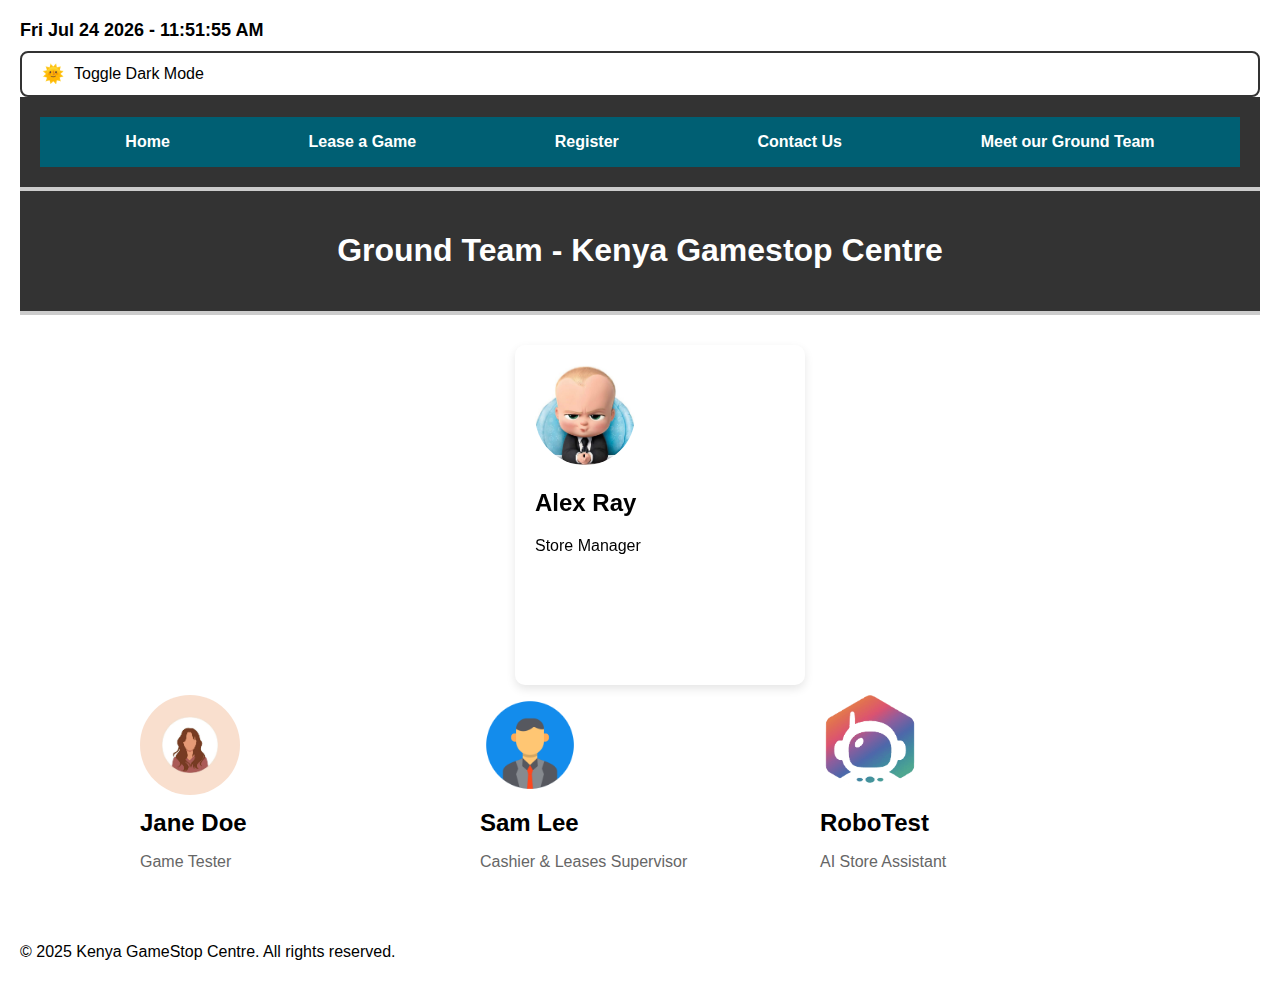
<file: index.html>
<!DOCTYPE html>
<html lang="en">
<!--head element -->
<head>
  <meta charset="UTF-8">
  <title>Ground Team - Kenya Gamestop Centre</title>
  <link rel="stylesheet" href="csslab.css">
  <link rel="stylesheet" href="gamesstyles.css">
  <link rel="stylesheet" href="javastyle.css">
</head>

<!--body element -->
<body onload="startClock()">

<div id="topBar">
    <div id="clock">Loading time...</div>
    <button onclick="toggleDarkMode()">
      <span class="icon" id="modeIcon">🌞</span>
      Toggle Dark Mode
    </button>
  </div>

  <script src="204534_main.js"></script>

<header>
    <nav>
      <a href="gameindex.html">Home</a>
      <a href="gamelease.html">Lease a Game</a>
      <a href="gameregister.html">Register</a>
      <a href="gamecontact.html">Contact Us</a>
      <a href="index.html">Meet our Ground Team</a>
    </nav>
  </header>
<!--heading one div -->
  <div class="header">
    <h1>Ground Team - Kenya Gamestop Centre</h1>
  </div>

<!--div for the flip card;  card for 3D, inner for rotating element-->
  <div class="lead-container">
    <div class="flip-card">
      <div class="flip-card-inner">
        <div class="flip-card-front">
          <img src="boss.jpg" alt="Lead Developer">
          <h2>Alex Ray</h2>
          <p>Store Manager</p>
        </div>
        <div class="flip-card-back">
          <h2>Alex Ray</h2>
          <p>10 years of experience in inventory management. No stone unturned!</p>
        </div>
      </div>
    </div>
  </div>

<!--div for the team cards; smae class for all of them-->
  <div class="team">
    <div class="card">
      <img src="woman.jpg" alt="Dev 1">
      <h2>Jane Doe</h2>
      <p>Game Tester</p>
    </div>

    <div class="card">
      <img src="man.png" alt="Dev 2">
      <h2>Sam Lee</h2>
      <p>Cashier & Leases Supervisor</p>
    </div>

    <div class="card">
      <img src="robot.png" alt="Dev 3">
      <h2>RoboTest</h2>
      <p>AI Store Assistant</p>
    </div>

   <div style="clear: both;"></div> 
  </div>

 <footer>
    <p>&copy; 2025 Kenya GameStop Centre. All rights reserved.</p>
  </footer>
</body>
</html>
</file>
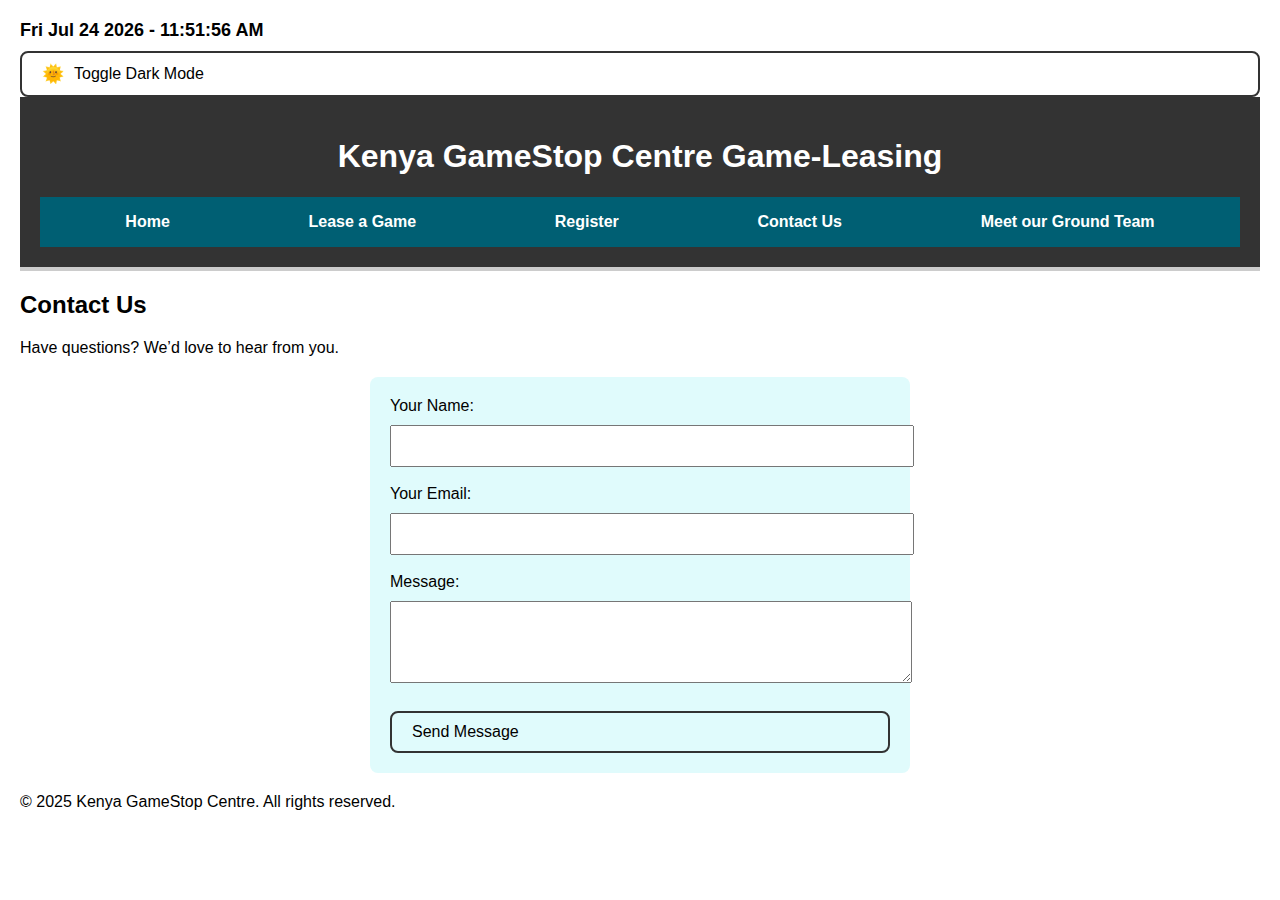
<file: gamecontact.html>
<!DOCTYPE html>
<html lang="en">
<head>
  <meta charset="UTF-8">
  <title>Contact Us | Kenya GameStop Centre</title>
<link rel="stylesheet" href="gamesstyles.css">
<link rel="stylesheet" href="javastyle.css">
</head>
<body onload="startClock()">

<div id="topBar">
    <div id="clock">Loading time...</div>
    <button onclick="toggleDarkMode()">
      <span class="icon" id="modeIcon">🌞</span>
      Toggle Dark Mode
    </button>
  </div>

  <script src="204534_main.js"></script>

  <header>
    <h1>Kenya GameStop Centre Game-Leasing</h1>
    <nav>
      <a href="gameindex.html">Home</a>
      <a href="gamelease.html">Lease a Game</a>
      <a href="gameregister.html">Register</a>
      <a href="gamecontact.html">Contact Us</a>
      <a href="index.html">Meet our Ground Team</a>
    </nav>
  </header>

  <main>
    <h2>Contact Us</h2>
    <p>Have questions? We’d love to hear from you.</p>
    <form action="#" method="post">
      <label for="name">Your Name:</label>
      <input type="text" id="name" name="name" required><br>

      <label for="email">Your Email:</label>
      <input type="email" id="email" name="email" required><br>

      <label for="message">Message:</label><br>
      <textarea id="message" name="message" rows="4" cols="40" required></textarea><br>

      <button type="submit">Send Message</button>
    </form>
  </main>

  <footer>
    <p>&copy; 2025 Kenya GameStop Centre. All rights reserved.</p>
  </footer>
</body>
</html>
</file>
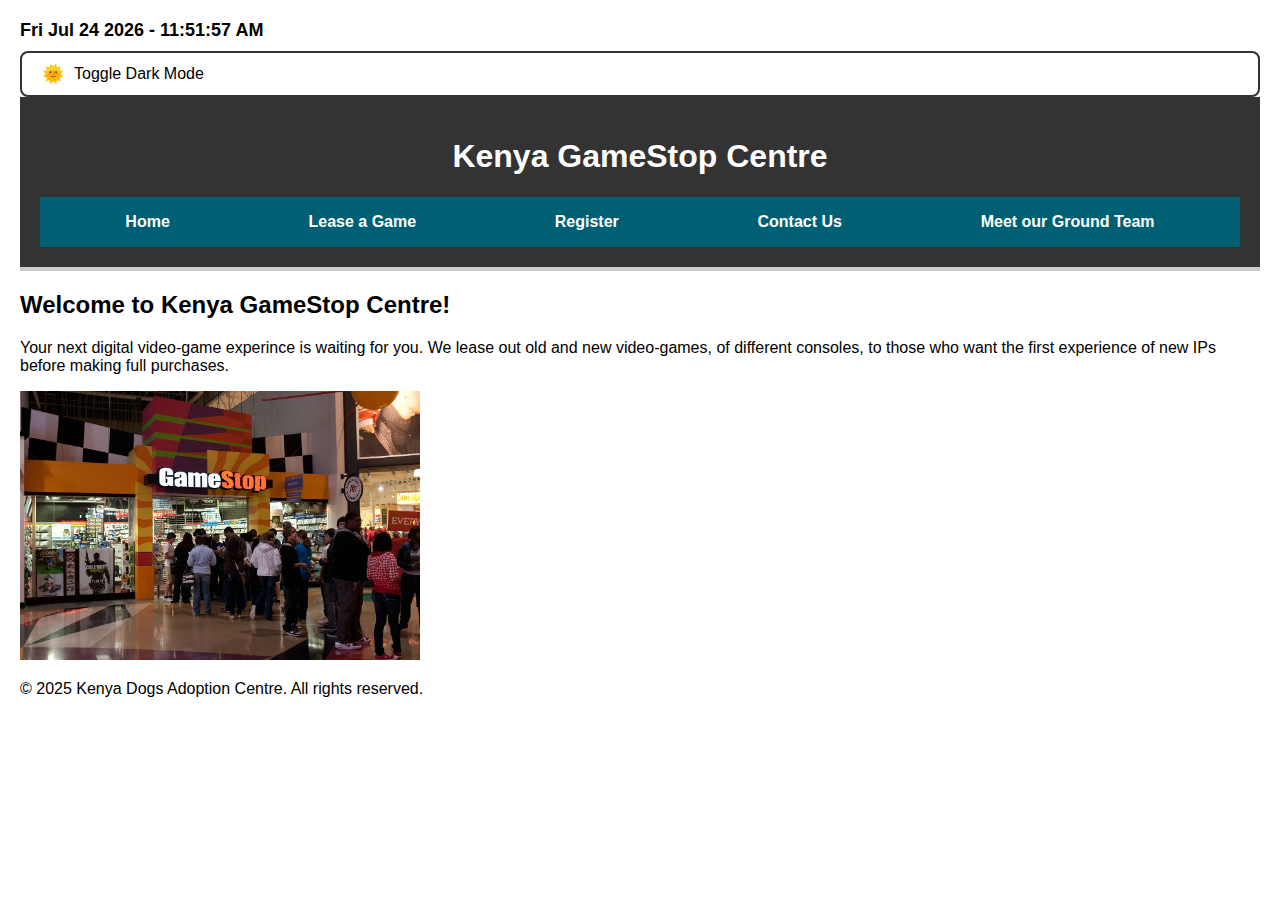
<file: gameindex.html>
<!DOCTYPE html>
<!DOCTYPE html>
<html lang="en">
<head>
  <meta charset="UTF-8">
  <title>Home | Kenya GameStop Centre</title>
<link rel="stylesheet" href="gamesstyles.css">
<link rel="stylesheet" href="javastyle.css">
</head>
<body onload="startClock()">

<div id="topBar">
    <div id="clock">Loading time...</div>
    <button onclick="toggleDarkMode()">
      <span class="icon" id="modeIcon">🌞</span>
      Toggle Dark Mode
    </button>
  </div>

  <script src="204534_main.js"></script>

  <header>
    <h1>Kenya GameStop Centre</h1>
    <nav>
      <a href="gameindex.html">Home</a>
      <a href="gamelease.html">Lease a Game</a>
      <a href="gameregister.html">Register</a>
      <a href="gamecontact.html">Contact Us</a>
      <a href="index.html">Meet our Ground Team</a>
    </nav>
  </header>

  <main>
    <section>
      <h2>Welcome to Kenya GameStop Centre!</h2>
      <p>Your next digital video-game experince is waiting for you. We lease out old and new video-games, of different consoles, to those who want the first experience of new IPs before making full purchases.</p>
      <img src="gamestop-storefront-photo_1280.jpg" width="400">
    </section>
  </main>

  <footer>
    <p>&copy; 2025 Kenya Dogs Adoption Centre. All rights reserved.</p>
  </footer>
</body>
</html>
</file>
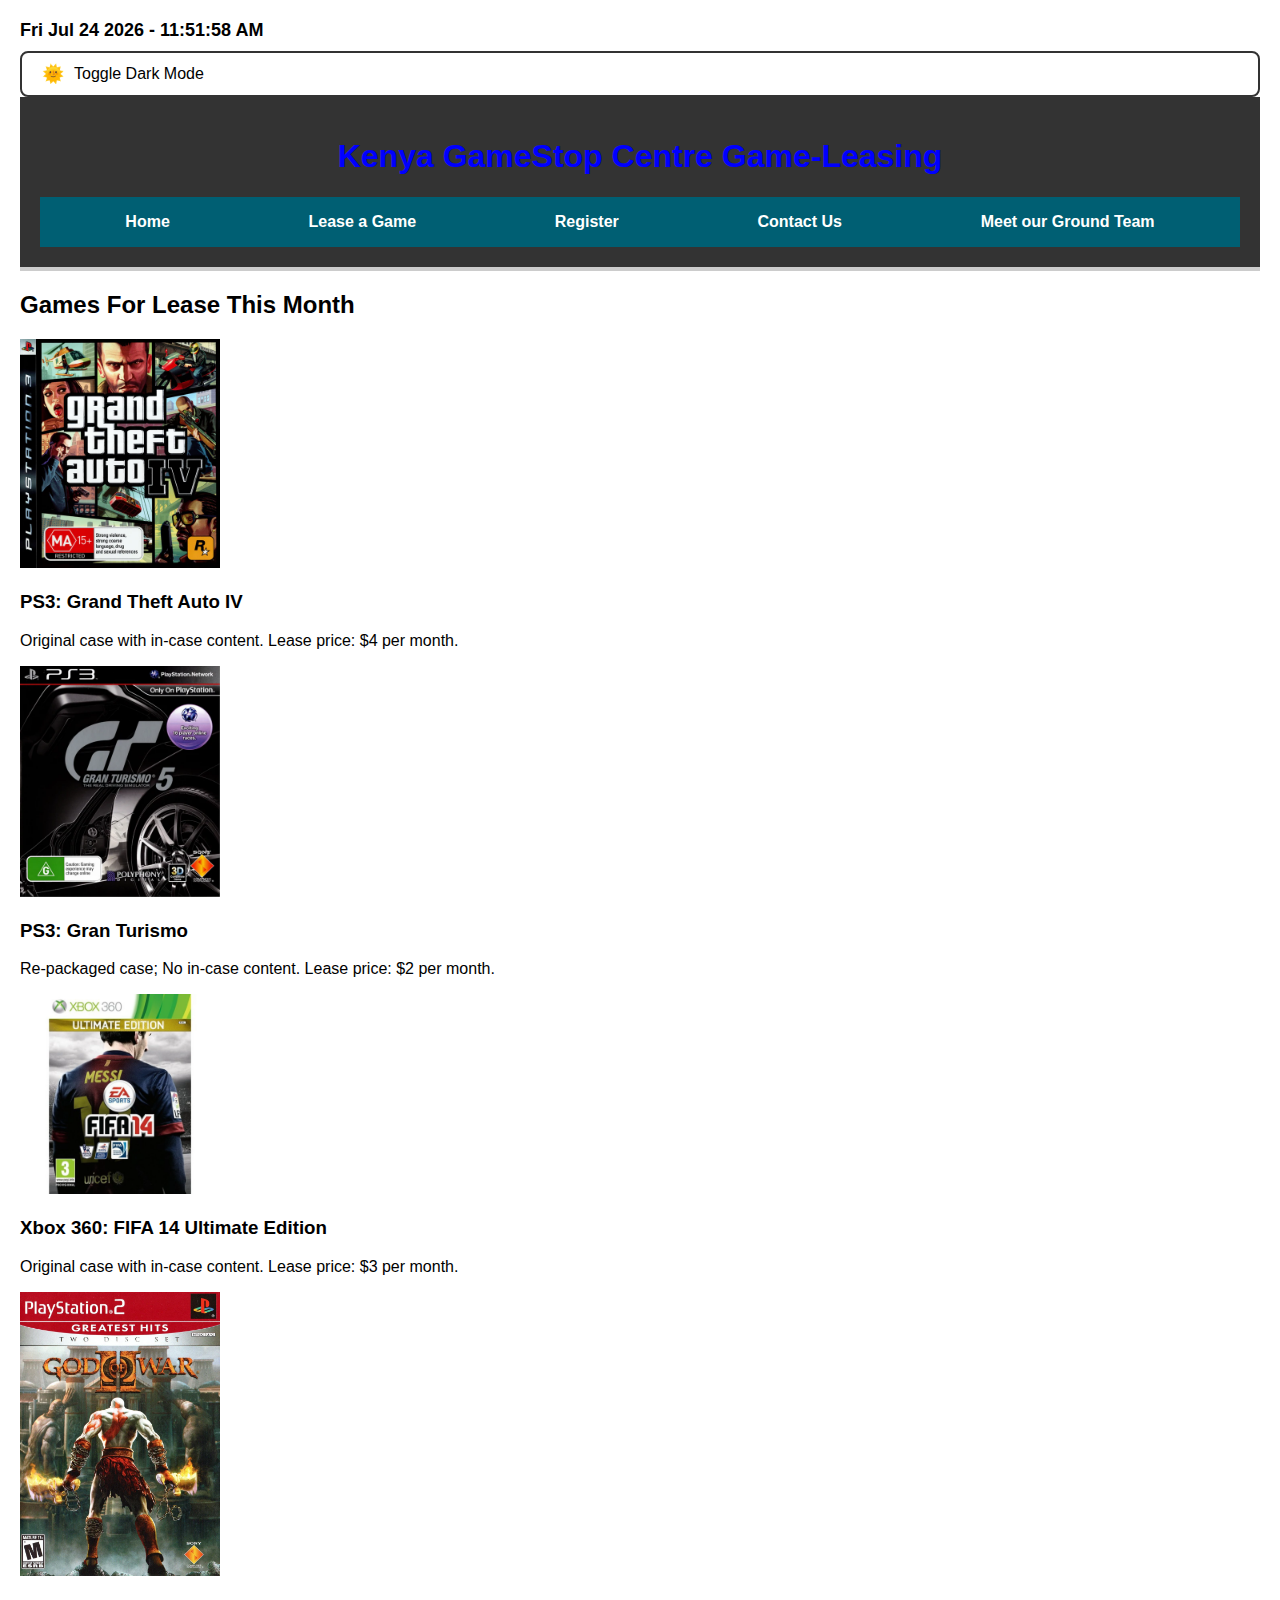
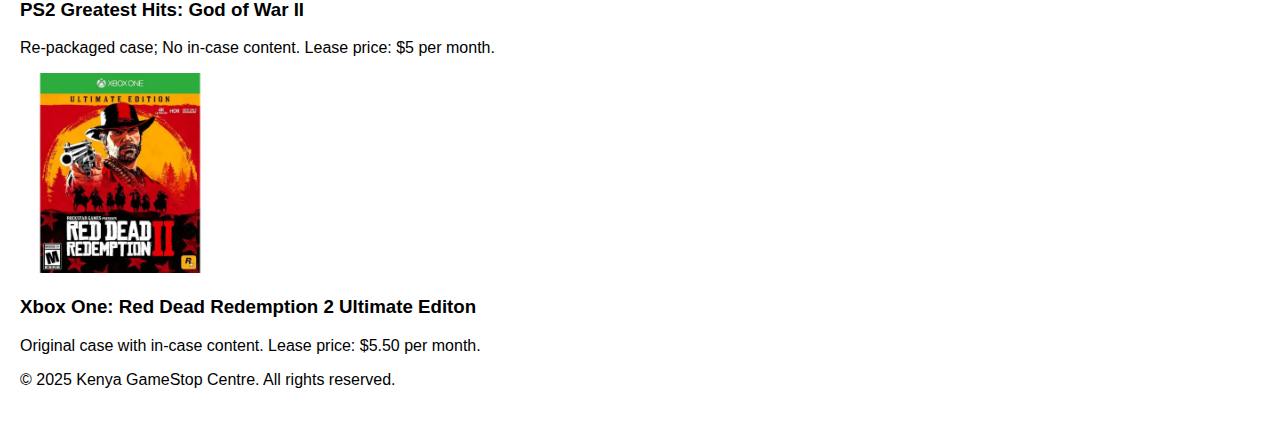
<file: gamelease.html>
<!DOCTYPE html>
<html lang="en">
<head>
  <meta charset="UTF-8">
  <title>Lease a Game | Kenya GameStop Centre</title>
<link rel="stylesheet" href="gamesstyles.css">
<link rel="stylesheet" href="javastyle.css">
</head>
<body onload="startClock()">

<div id="topBar">
    <div id="clock">Loading time...</div>
    <button onclick="toggleDarkMode()">
      <span class="icon" id="modeIcon">🌞</span>
      Toggle Dark Mode
    </button>
  </div>

  <script src="204534_main.js"></script>

  <header>
    <h1 style="color:blue;text-align">Kenya GameStop Centre Game-Leasing</h1>
    <nav>
       <a href="gameindex.html">Home</a>
      <a href="gamelease.html">Lease a Game</a>
      <a href="gameregister.html">Register</a>
      <a href="gamecontact.html">Contact Us</a>
      <a href="index.html">Meet our Ground Team</a>
    </nav>
  </header>

  <main>
    <h2>Games For Lease This Month</h2>
    <div class="game-listing">
      <div class="game-info">
        <img src="grand-theft-auto-iv-ps3-101140-212130_500x.jpg" width="200">
        <h3>PS3: Grand Theft Auto IV</h3>
        <p>Original case with in-case content. Lease price: $4 per month.</p>
      </div>
      <div class="game-info">
        <img src="gran-turismo-5-ps3-101108-892452_500x (1).jpg" width="200">
        <h3>PS3: Gran Turismo</h3>
        <p>Re-packaged case; No in-case content. Lease price: $2 per month.</p>
      </div>
      <div class="game-info">
        <img src="3f1404fbbbf0.jpg" width="200">
        <h3>Xbox 360: FIFA 14 Ultimate Edition</h3>
        <p>Original case with in-case content. Lease price: $3 per month.</p>
      </div>
      <div class="game-info">
        <img src="god-of-war-2-greatest-hits-playstation-2-282368.jpg" width="200">
        <h3>PS2 Greatest Hits: God of War II</h3>
        <p>Re-packaged case; No in-case content. Lease price: $5 per month.</p>
      </div>
      <div class="game-info">
        <img src="6259873_sd.jpg" width="200">
        <h3>Xbox One: Red Dead Redemption 2 Ultimate Editon</h3>
        <p>Original case with in-case content. Lease price: $5.50 per month.</p>
      </div>
    </div>
  </main>

  <footer>
    <p>&copy; 2025 Kenya GameStop Centre. All rights reserved.</p>
  </footer>
</body>
</html>
</file>
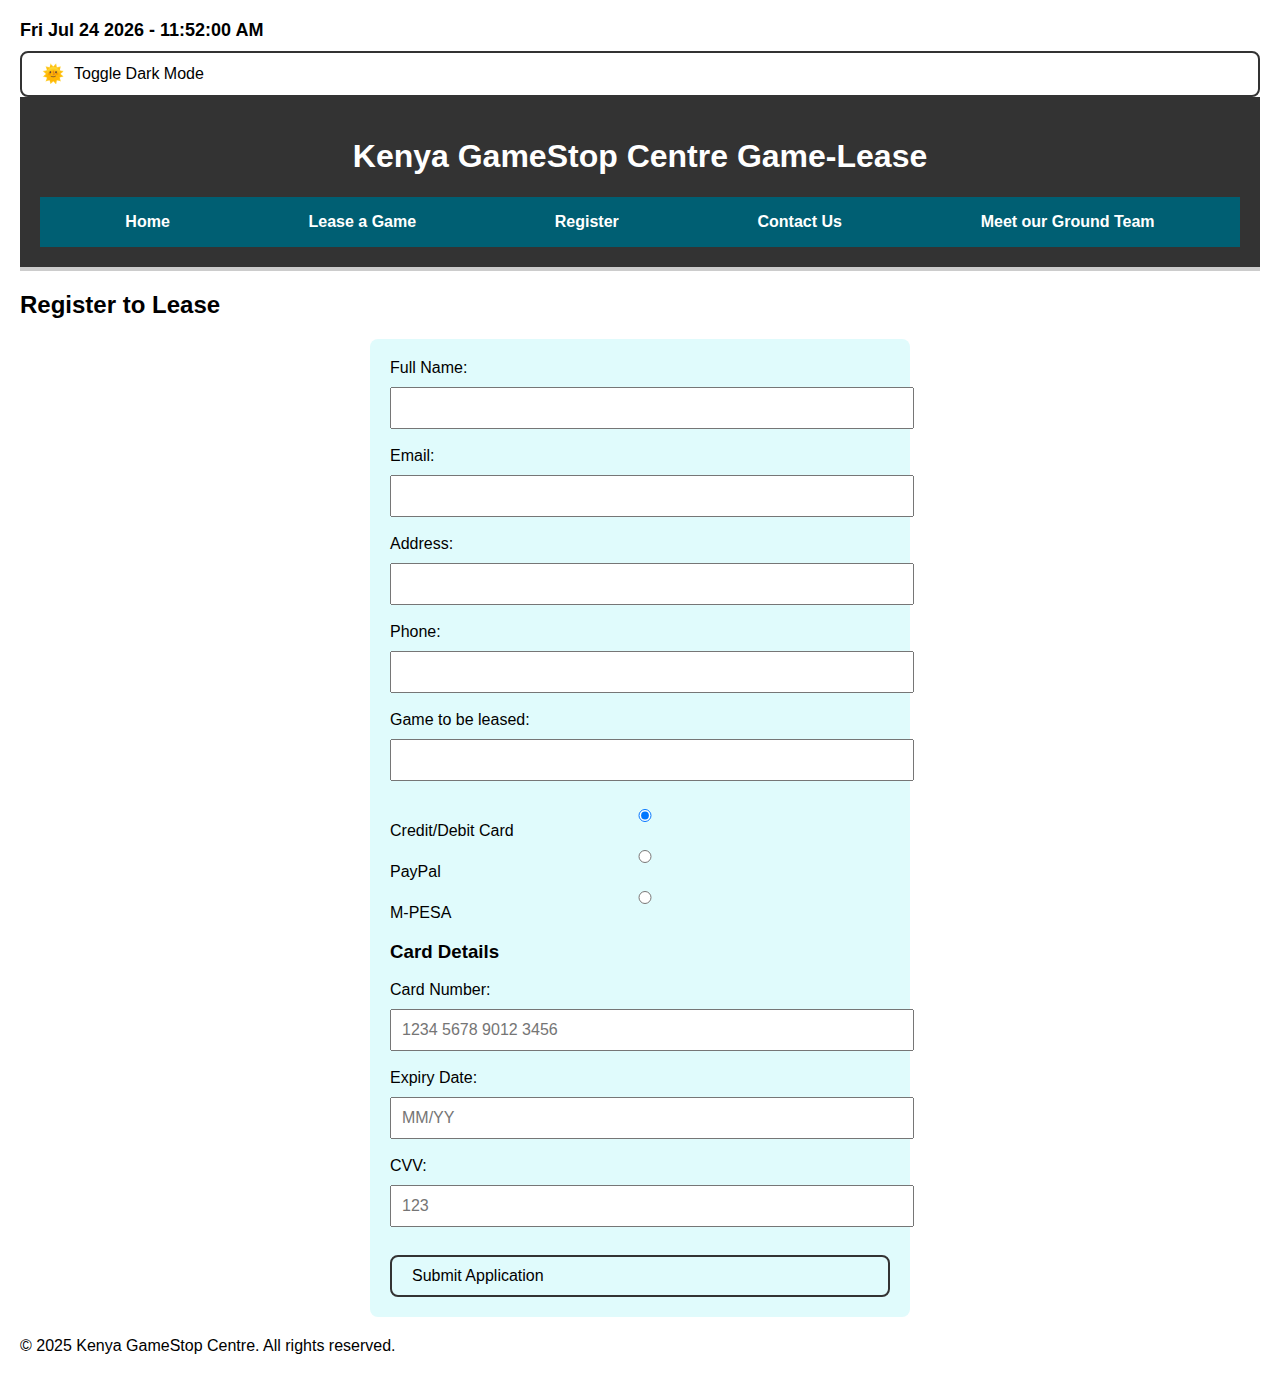
<file: gameregister.html>
<!DOCTYPE html>
<html lang="en">
<head>
  <meta charset="UTF-8">
  <title>Register | Kenya GameStop Centre</title>
<link rel="stylesheet" href="gamesstyles.css">
<link rel="stylesheet" href="javastyle.css"
  </style>
</head>
<body onload="startClock()">

<div id="topBar">
    <div id="clock">Loading time...</div>
    <button onclick="toggleDarkMode()">
      <span class="icon" id="modeIcon">🌞</span>
      Toggle Dark Mode
    </button>
  </div>

  <script src="204534_main.js"></script>
  
  <header>
    <h1>Kenya GameStop Centre Game-Lease</h1>
    <nav>
       <a href="gameindex.html">Home</a>
      <a href="gamelease.html">Lease a Game</a>
      <a href="gameregister.html">Register</a>
      <a href="gamecontact.html">Contact Us</a>
      <a href="index.html">Meet our Ground Team</a>
    </nav>
  </header>

  <main>
    <h2>Register to Lease</h2>
    <form action="#" method="post">
      <label for="fullname">Full Name:</label>
      <input type="text" id="fullname" name="fullname" required><br>

      <label for="email">Email:</label>
      <input type="email" id="email" name="email" required><br>

      <label for="address">Address:</label>
      <input type="text" id="address" name="address" required><br>

      <label for="phone">Phone:</label>
      <input type="tel" id="phone" name="phone"><br>

      <label for="gamename">Game to be leased:</label>
      <input type="text" id="gamename" name="gamename"><br>

      <label>
        <input type="radio" name="payment-method" value="card" checked>
        Credit/Debit Card
      </label><br>
      <label>
        <input type="radio" name="payment-method" value="paypal">
        PayPal
      </label><br>
      <label>
        <input type="radio" name="payment-method" value="mpesa">
        M-PESA
      </label>

      <div id="card-details" class="payment-section">
        <h3>Card Details</h3>
        <label for="cardnumber">Card Number:</label>
        <input type="text" id="cardnumber" name="cardnumber" placeholder="1234 5678 9012 3456" required><br>

        <label for="expiry">Expiry Date:</label>
        <input type="text" id="expiry" name="expiry" placeholder="MM/YY" required><br>

        <label for="cvv">CVV:</label>
        <input type="text" id="cvv" name="cvv" placeholder="123" required><br>

      <button type="submit">Submit Application</button>
    </form>
  </main>

  <footer>
    <p>&copy; 2025 Kenya GameStop Centre. All rights reserved.</p>
  </footer>
</body>
</html>
</file>
<file: gamesstyles.css>
body {
  font-family: 'Roboto', sans-serif;
  margin: 0;
  padding: 0;
  background-color: #f4f4f9;
  color: #333;
}

header {
  background-color: #333;
  color: white;
  padding: 20px;
  text-align: center;
  border-bottom: 4px solid #ccc;
}

/* Navigation Bar */
nav {
  background-color: #005f73;
  padding: 1rem;
  display: flex;
  justify-content: space-around;
}

nav a {
  color: white;
  text-decoration: none;
  font-weight: bold;
}

nav a:hover {
  text-decoration: underline;
}

/* Forms */
form {
  background: #e0fbfc;
  padding: 20px;
  margin: 20px auto;
  width: 90%;
  max-width: 500px;
  border-radius: 8px;
}

input, textarea, select, button {
  display: block;
  width: 100%;
  margin-top: 10px;
  padding: 10px;
  font-size: 1em;
}

/* Gallery */
.gallery {
  display: grid;
  grid-template-columns: repeat(auto-fit, minmax(200px, 1fr));
  gap: 1rem;
  padding: 20px;
}

.gallery img {
  width: 100%;
  border-radius: 8px;
  transition: transform 0.3s;
}

.gallery img:hover {
  transform: scale(1.05);
}

.gallery figure {
  text-align: center;
}
</file>
<file: javastyle.css>
body {
  font-family: Arial, sans-serif;
  transition: background-color 0.5s, color 0.5s;
  background-color: white;
  color: black;
  padding: 20px;
}

body.dark-mode {
  background-color: #1e1e1e;
  color: white;
}

#topBar {
  display: flex;
  justify-content: space-between;
  align-items: center;
  flex-wrap: wrap;
}

button {
  padding: 10px 20px;
  font-size: 16px;
  cursor: pointer;
  background: none;
  border: 2px solid #333;
  border-radius: 8px;
  display: flex;
  align-items: center;
  gap: 10px;
}

.icon {
  font-size: 18px;
}

#clock {
  font-size: 18px;
  font-weight: bold;
}
</file>
<file: csslab.css>
/* General Reset */
body {
  font-family: sans-serif;
  margin: 0;
  padding: 0;
  background-color: #e9f1f7;
}

/* Header Section */
.header {
  background-color: #333;
  color: white;
  padding: 20px;
  text-align: center;
  border-bottom: 4px solid #ccc;
}

/* Flip Card Container */
.lead-container {
  display: flex;
  justify-content: center;
  margin: 30px 0;
}


/* Flip Card Styles */
.flip-card {
  background-color: transparent;
  width: 250px;
  height: 300px;
  perspective: 1000px;
  margin: 0 auto;
}

/* Flip card rotating element*/
.flip-card-inner {
  position: relative;
  width: 100%;
  height: 100%;
  transition: transform 0.6s;
  transform-style: preserve-3d;
}

/* set rotation on hover*/
.flip-card:hover .flip-card-inner {
  transform: rotateY(180deg);
}

/* card styling*/
.flip-card-front,
.flip-card-back {
  position: absolute;
  width: 100%;
  height: 100%;
  backface-visibility: hidden;
  border-radius: 10px;
  padding: 20px;
  box-shadow: 0 4px 10px rgba(0,0,0,0.1);
}

.flip-card-front img {
  width: 100px;
  height: 100px;
  border-radius: 50%;
}

/* differentiating the sides with colors*/
.flip-card-front {
  background-color: #fff;
}

/* differentiating the sides with colors*/
.flip-card-back {
  background-color: #007bff;
  color: white;
  transform: rotateY(180deg);
}

/* Team Cards 
.team {
  display: grid;
  grid-template-columns: repeat(auto-fit, minmax(250px, 1fr));
  gap: 20px;
  padding: 20px;
  text-align: center;
}
*/

.team {
  display: grid;
  grid-template-columns: repeat(auto-fit, minmax(250px, 1fr));
  gap: 20px;
  padding: 20px;
  max-width: 1000px;
  margin: 0 auto;
}

.card img {
  border-radius: 50%;
  width: 100px;
  height: 100px;
}

.card h2 {
  margin: 10px 0 5px;
}

.card p {
  color: #666;
}

/* On mouse-over, add a deeper shadow */
.card:hover {
  box-shadow: 0 8px 16px 0 rgba(0,0,0,0.2);
}
</file>
